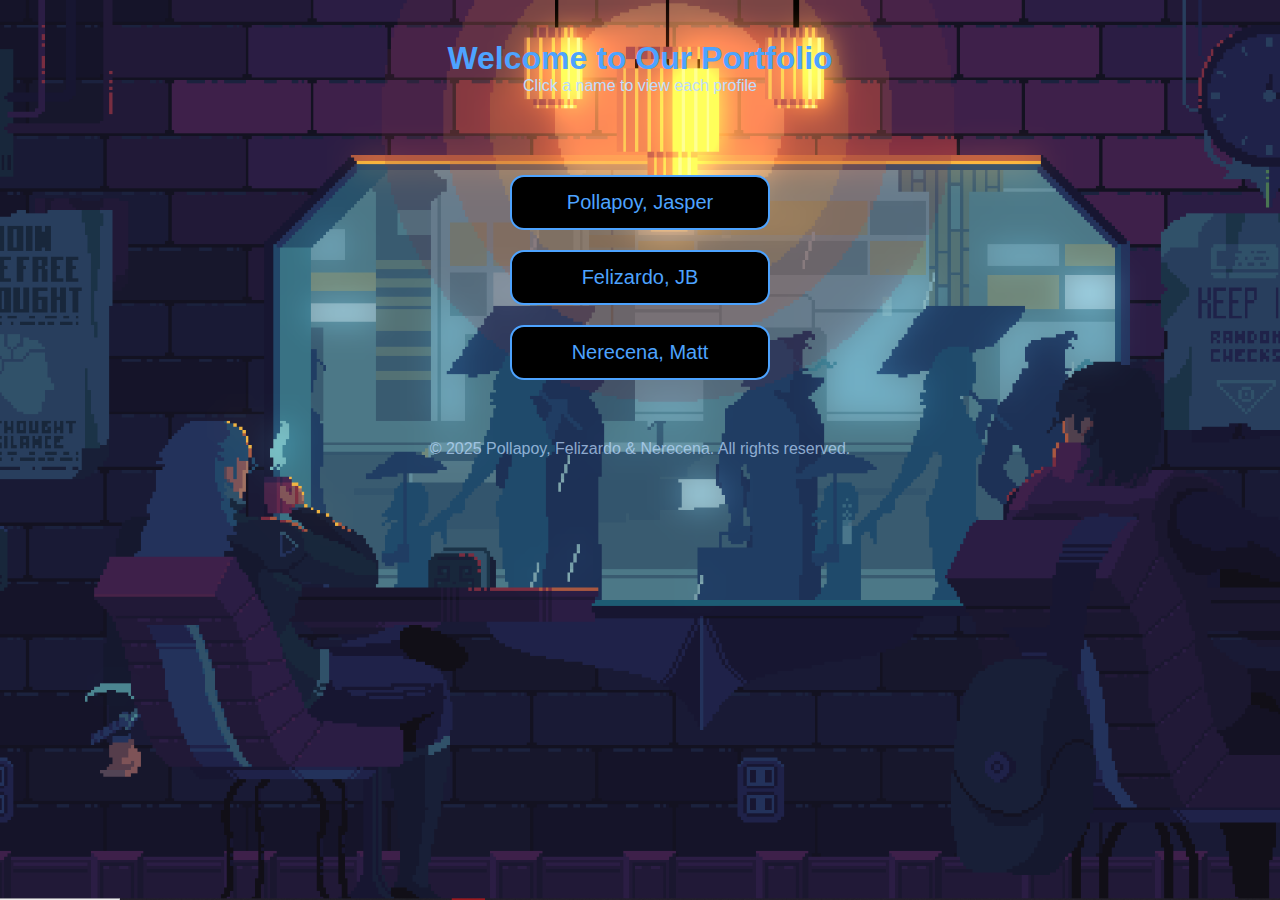
<file: index.html>
<!DOCTYPE html>
<html lang="en">
<head>
  <meta charset="utf-8" />
  <meta name="viewport" content="width=device-width, initial-scale=1" />
  <title>Welcome — Our Portfolio</title>
 <link rel="stylesheet" href="profile.css">
</head>

<style>
    body {
      background: url("bg.png") no-repeat center center fixed;
      background-size: cover;
    }
    

  
  </style>

<body class="home">

  <header>
    <h1>Welcome to Our Portfolio</h1>
    <p>Click a name to view each profile</p>
  </header>

  <main>
    <div class="landing-names">
      <a class="name-btn" href="Japoy.html"><span>Pollapoy, Jasper</span></a>
      <a class="name-btn" href="JB.html"><span>Felizardo, JB</span></a>
      <a class="name-btn" href="Matt.html"><span>Nerecena, Matt</span></a>
    </div>
  </main>

  <footer>
    <p>&copy; 2025 Pollapoy, Felizardo & Nerecena. All rights reserved.</p>
  </footer>

</body>
</html>
</file>
<file: profile.css>
:root {
  --bg: radial-gradient(circle at top, #0b0f14, #020408 70%);
  --accent: #4da3ff;
  --accent2: #9bcfff;
  --text: #e2f0ff;
  --soft: #bddcff;
  --card: rgba(20, 30, 50, 0.15);
}

* {
  margin: 0;
  padding: 0;
  box-sizing: border-box;
  font-family: "Poppins", sans-serif;
}

body {
  background: url("png") no-repeat center center fixed, var(--bg);
  background-size: cover;
  color: var(--text);
  overflow-x: hidden;
  text-align: center;
  animation: fadeInPage 1.2s ease-in-out;
}

@keyframes fadeInPage { from { opacity: 0; transform: translateY(25px); } to { opacity: 1; transform: translateY(0); } }
@keyframes fadeInBlock { from { opacity: 0; transform: translateY(30px); } to { opacity: 1; transform: translateY(0); } }
@keyframes slideLeft { from { opacity: 0; transform: translateX(-40px); } to { opacity: 1; transform: translateX(0); } }
@keyframes slideRight { from { opacity: 0; transform: translateX(40px); } to { opacity: 1; transform: translateX(0); } }
@keyframes slideUp { from { opacity: 0; transform: translateY(40px); } to { opacity: 1; transform: translateY(0); } }

header {
  padding: 40px 20px;
  animation: headerGlow 3s infinite alternate;
  text-align: center;
}

@keyframes headerGlow {
  from { text-shadow: 0 0 10px var(--accent2); }
  to { text-shadow: 0 0 25px var(--accent2); }
}

header h1 { color: var(--accent); font-size: 32px; }
header p { font-size: 16px; color: var(--soft); }

.profile-pic {
  width: 180px;
  height: 180px;
  border-radius: 50%;
  object-fit: cover;
  border: 4px solid var(--accent);
  animation: popPic .8s ease;
}

@keyframes popPic {
  from { transform: scale(0.6); opacity: 0; }
  to { transform: scale(1); opacity: 1; }
}

.menu-buttons {
  margin: 25px auto;
  max-width: 320px;
  display: flex;
  flex-direction: column;
  gap: 15px;
}

.menu-buttons button {
  position: relative;
  padding: 14px;
  font-size: 18px;
  color: var(--accent);
  background: #0a0d12;
  border: 2px solid var(--accent);
  border-radius: 12px;
  overflow: hidden;
  cursor: pointer;
  transition: .3s;
  z-index: 1;
}

.menu-buttons button::before {
  content: "";
  position: absolute;
  width: 160%;
  height: 160%;
  background: var(--accent);
  top: 100%;
  left: -30%;
  border-radius: 50%;
  transition: .6s ease-out;
  z-index: -1;
}

.menu-buttons button:hover::before { top: -20%; }
.menu-buttons button:hover {
  color: #000;
  transform: scale(1.05);
}

main { width: 90%; max-width: 700px; margin: 0 auto; }

section {
  background: rgba(0, 0, 0, 0.78);
  padding: 22px;
  border-radius: 15px;
  backdrop-filter: blur(10px);
  -webkit-backdrop-filter: blur(10px);
  border: 1px solid rgba(0, 255, 255, 0.65);
  animation: fadeInBlock 0.7s ease forwards;
}

section h2 {
  color: var(--accent);
  font-size: 24px;
  margin-bottom: 10px;
  text-shadow: 0 0 12px cyan;
}

.landing-names {
  margin-top: 40px;
  display: flex;
  flex-direction: column;
  gap: 20px;
  align-items: center;
}

.name-btn {
  position: relative;
  width: 260px;
  padding: 14px 0;
  border-radius: 14px;
  border: 2px solid var(--accent);
  text-decoration: none;
  color: var(--accent);
  font-size: 20px;
  background: black;        
  overflow: hidden;
  display: inline-block;
  transition: .3s;
  z-index: 1;
}


.name-btn::before {
  content: "";
  position: absolute;
  width: 160%;
  height: 160%;
  background: var(--accent);
  top: 100%;
  left: -30%;
  border-radius: 50%;
  transition: .6s ease-out;
}

.name-btn:hover::before { top: -20%; }
.name-btn:hover {
  color: #000000;
  transform: scale(1.05);
}

footer {
  margin-top: 60px;
  color: var(--soft);
  opacity: 0.7;
  margin-bottom: 20px;
}

.fade-in { animation: fadeInBlock 1s ease forwards; }
.slide-left { animation: slideLeft 1s ease forwards; }
.slide-right { animation: slideRight 1s ease forwards; }
.slide-up { animation: slideUp 1s ease forwards; }

.hidden { display: none; }

a { color: var(--accent); text-decoration: none; }
a:hover { text-shadow: 0 0 10px var(--accent); }
.profile-switch {
  position: absolute;
  top: 20px;
  right: 20px;
  display: flex;
  gap: 10px;
}

.switch-btn {
  padding: 8px 16px;
  background: rgba(255, 255, 255, 0.15);
  border: 1px solid rgba(255, 255, 255, 0.35);
  border-radius: 8px;
  backdrop-filter: blur(6px);
  color: white;
  font-weight: 600;
  cursor: pointer;
  text-decoration: none;
  transition: 0.3s;
}

.switch-btn:hover {
  background: rgba(255, 255, 255, 0.28);
  transform: scale(1.05);
}
.profile-switch .switch-btn {
  position: relative;
  padding: 10px 20px;
  font-size: 14px;
  font-weight: 600;
  color: var(--text);
  border: 2px solid var(--accent);
  background: black;
  border-radius: 10px;
  cursor: pointer;
  overflow: hidden;
  transition: 0.3s;
}

.profile-switch .switch-btn::before {
  content: "";
  position: absolute;
  top: 100%;
  left: 0;
  width: 100%;
  height: 120%;
  background: var(--accent);
  transition: 0.4s;
  z-index: -1;
}

.profile-switch .switch-btn:hover::before {
  top: 0;
}

.profile-switch .switch-btn:hover {
  color: black;
  transform: scale(1.05);
}
.profile-switch {
      position: absolute;
      top: 20px;
      right: 20px;
      display: flex;
      gap: 10px;
      z-index: 999;
    }
</file>
